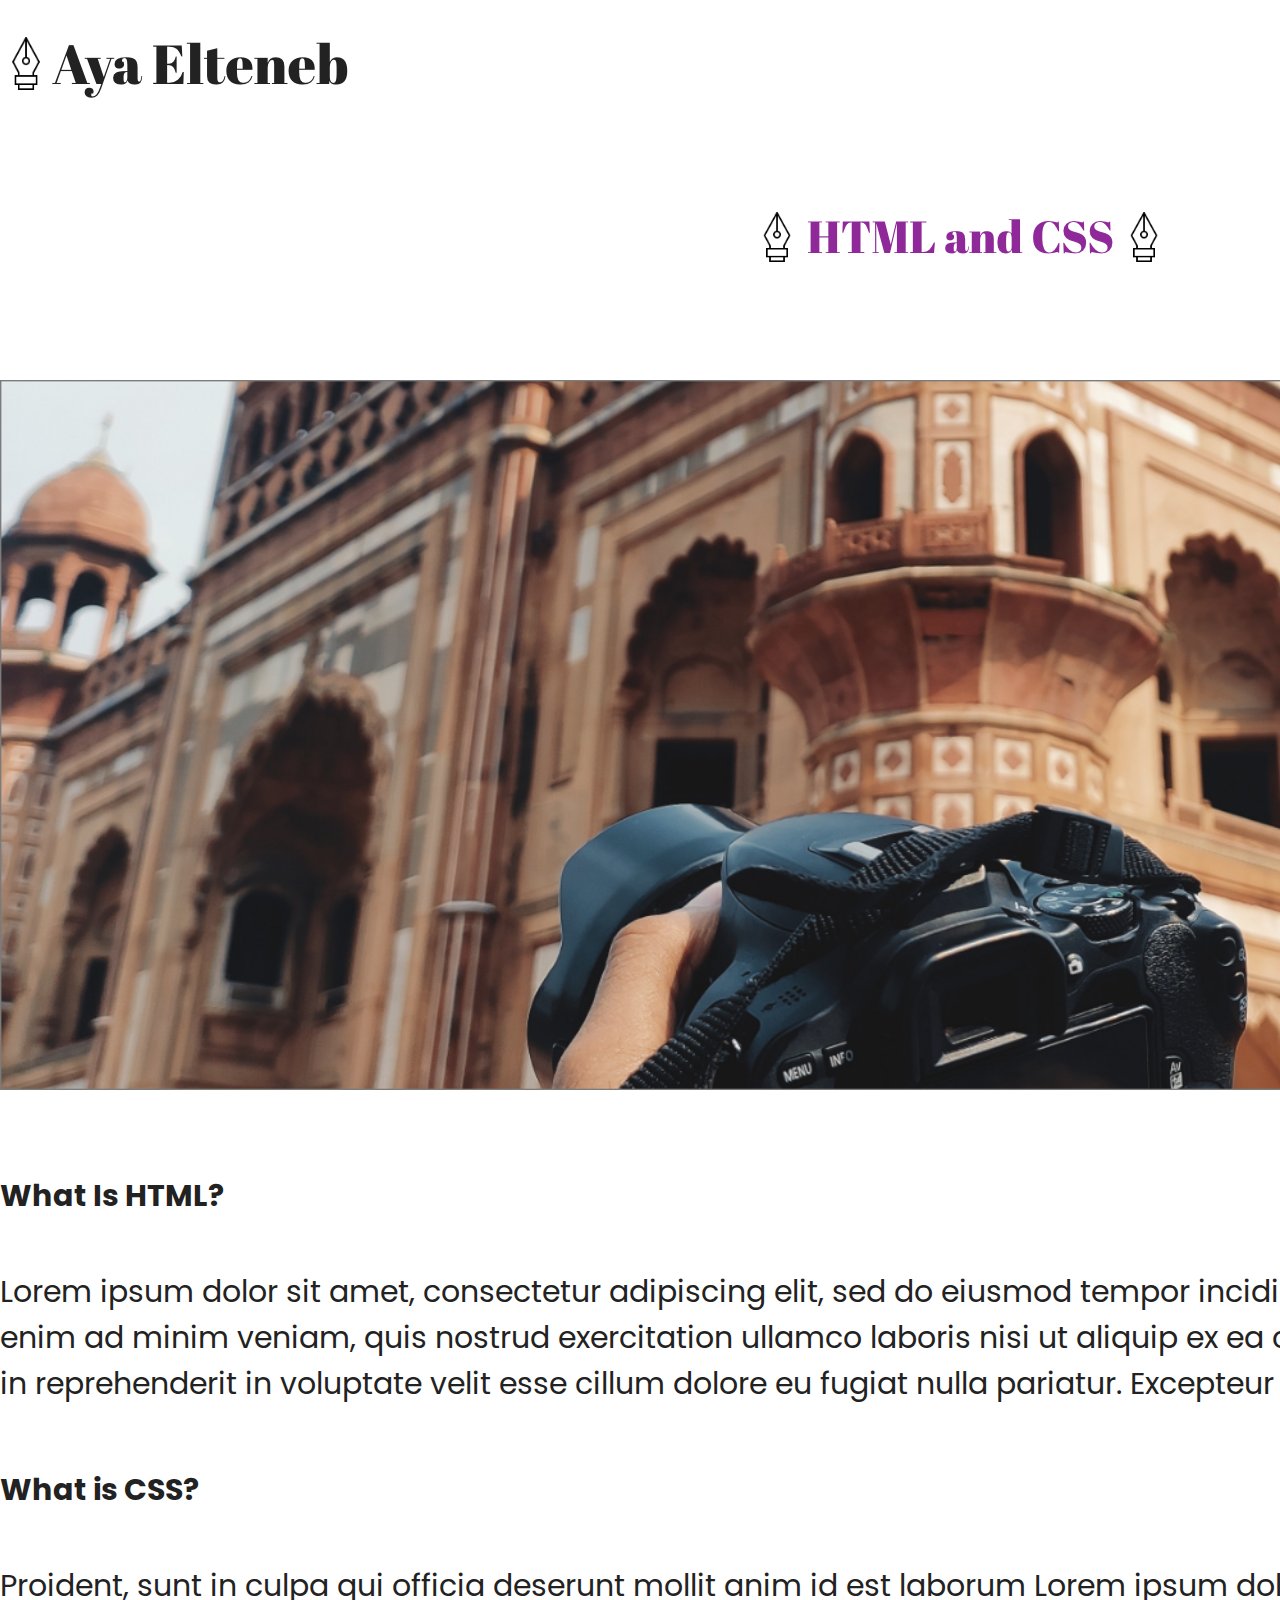
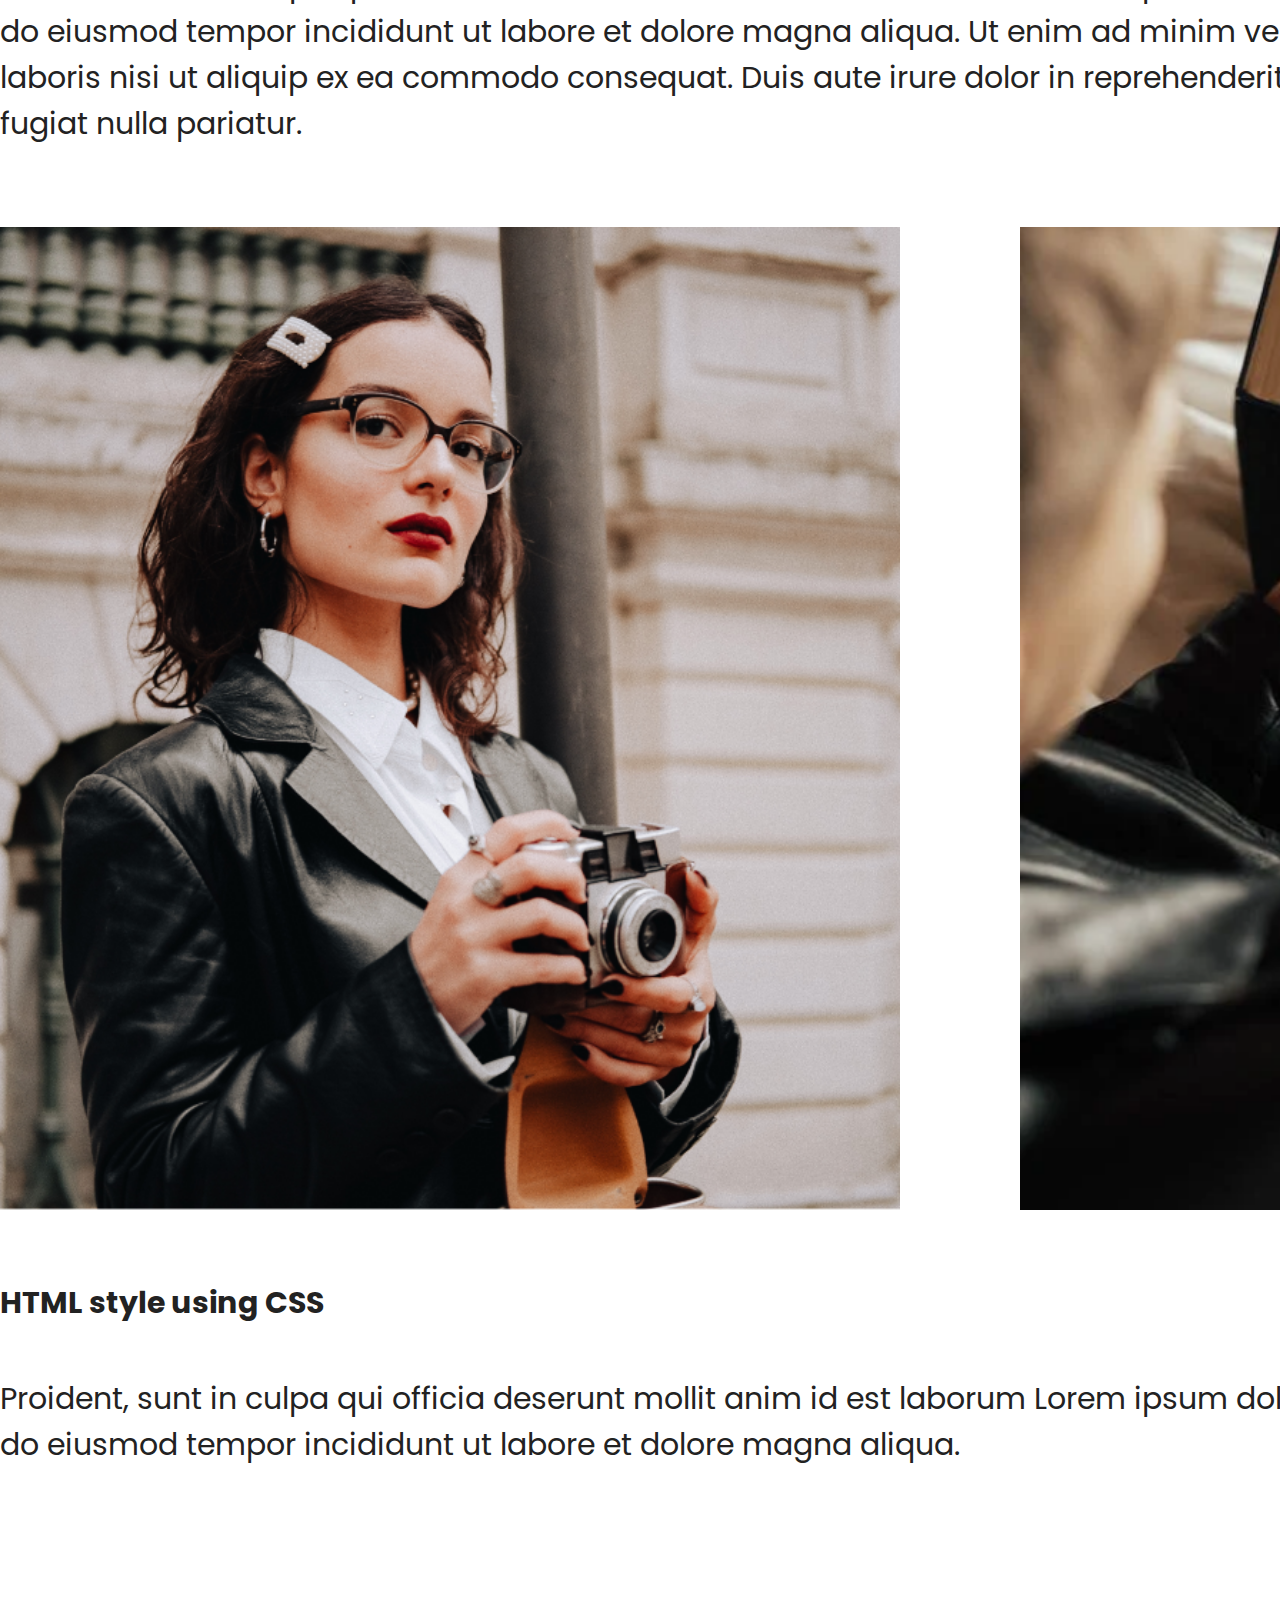
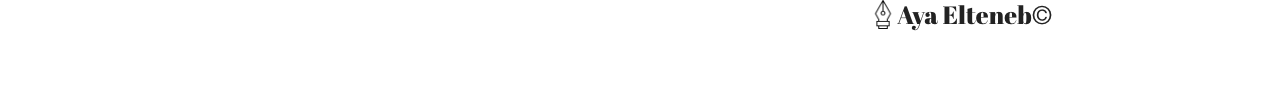
<file: htmlandcss.html>
<!DOCTYPE html>
<html lang="en">
<head>
    <meta charset="UTF-8">
    <meta http-equiv="X-UA-Compatible" content="IE=edge">
    <meta name="viewport" content="width=device-width, initial-scale=1.0">
    <title>HTML and CSS</title>
    <link rel="stylesheet" href="style.css">
</head>
<body>
    <div class="blank"></div>
    <header class="container header">
        <a href="index.html"><img src="./img/logo.png" alt="logo"></a>
        <ul class="nav">
            <li><a href="gallery.html">Gallery</a></li>
            <li><a href="blog.html">Blog</a></li>
            <li><a href="contact.html">Contact</a></li>
        </ul>
    </header>

    <div class="container main-blog-pages">
        <h1><img src="./img/htmlcss.png" alt="html&css"></h1>
        <div class="blog-paragraphs">
            <img src="./img/bigcam2.png" alt="bigcam2" width="1920px">
            <div class="paragraphs">
                <h4>What Is HTML?</h4>
                <p>Lorem ipsum dolor sit amet, consectetur adipiscing elit, sed do eiusmod tempor incididunt ut labore et dolore magna aliqua. Ut enim ad minim veniam, quis nostrud exercitation ullamco laboris nisi ut aliquip ex ea commodo consequat. Duis aute irure dolor in reprehenderit in voluptate velit esse cillum dolore eu fugiat nulla pariatur. Excepteur sint occaecat cupidatat non.</p>
            </div>
            <div class="paragraphs">
                <h4>What is CSS? </h4>
                <p>Proident, sunt in culpa qui officia deserunt mollit anim id est laborum Lorem ipsum dolor sit amet, consectetur adipiscing elit, sed do eiusmod tempor incididunt ut labore et dolore magna aliqua. Ut enim ad minim veniam, quis nostrud exercitation ullamco laboris nisi ut aliquip ex ea commodo consequat. Duis aute irure dolor in reprehenderit in voluptate velit esse cillum dolore eu fugiat nulla pariatur.</p>
            </div>
            <div class="twopics">
                <img src="./img/leather1.png" alt="paint" width="900px">
                <img src="./img/leather2.png" alt="roller" width="900px">
            </div>
            <div class="paragraphs">
                <h4>HTML style using CSS</h4>
                <p>Proident, sunt in culpa qui officia deserunt mollit anim id est laborum Lorem ipsum dolor sit amet, consectetur adipiscing elit, sed do eiusmod tempor incididunt ut labore et dolore magna aliqua. </p>
            </div>
        </div>
    </div>
    
    <footer class="container footer">
        <img src="./img/footer.png" alt="footer">
        <img src="./img/©.png" alt="cc">
    </footer>
</body>
</html>
</file>
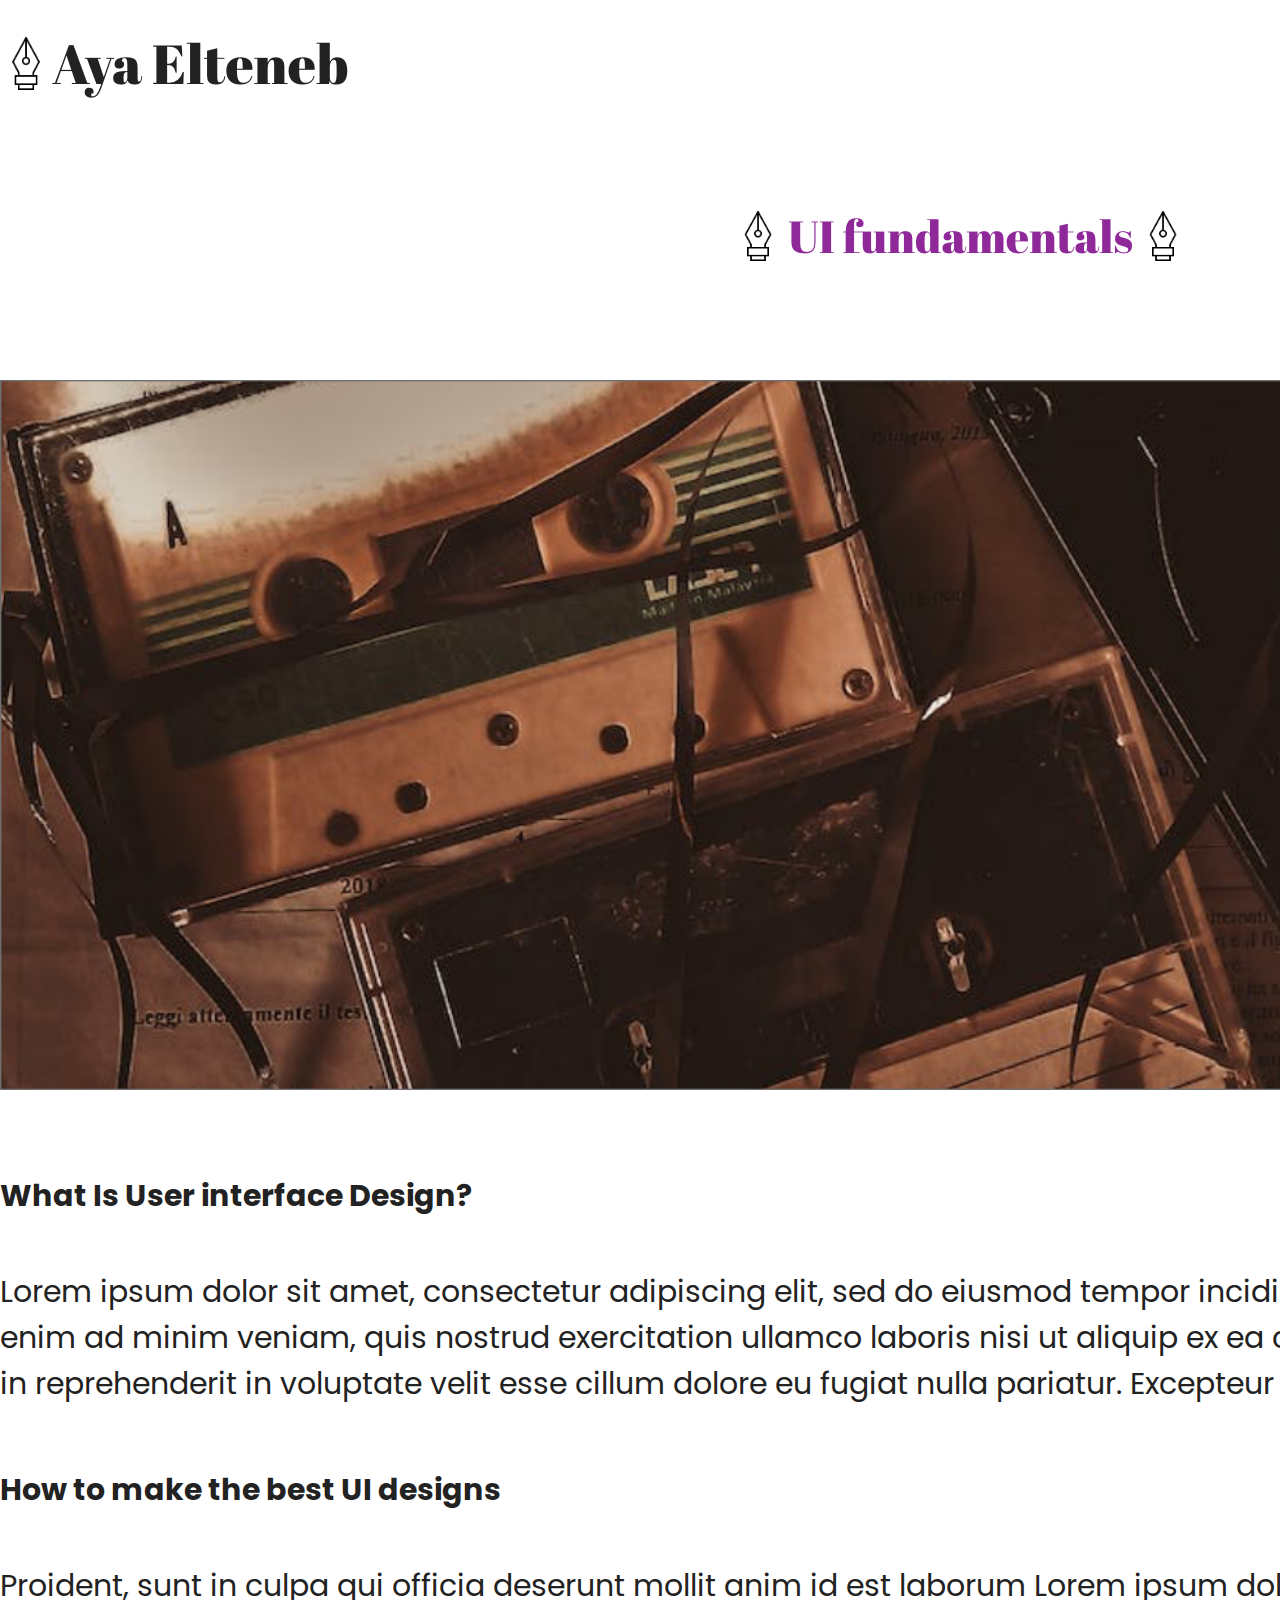
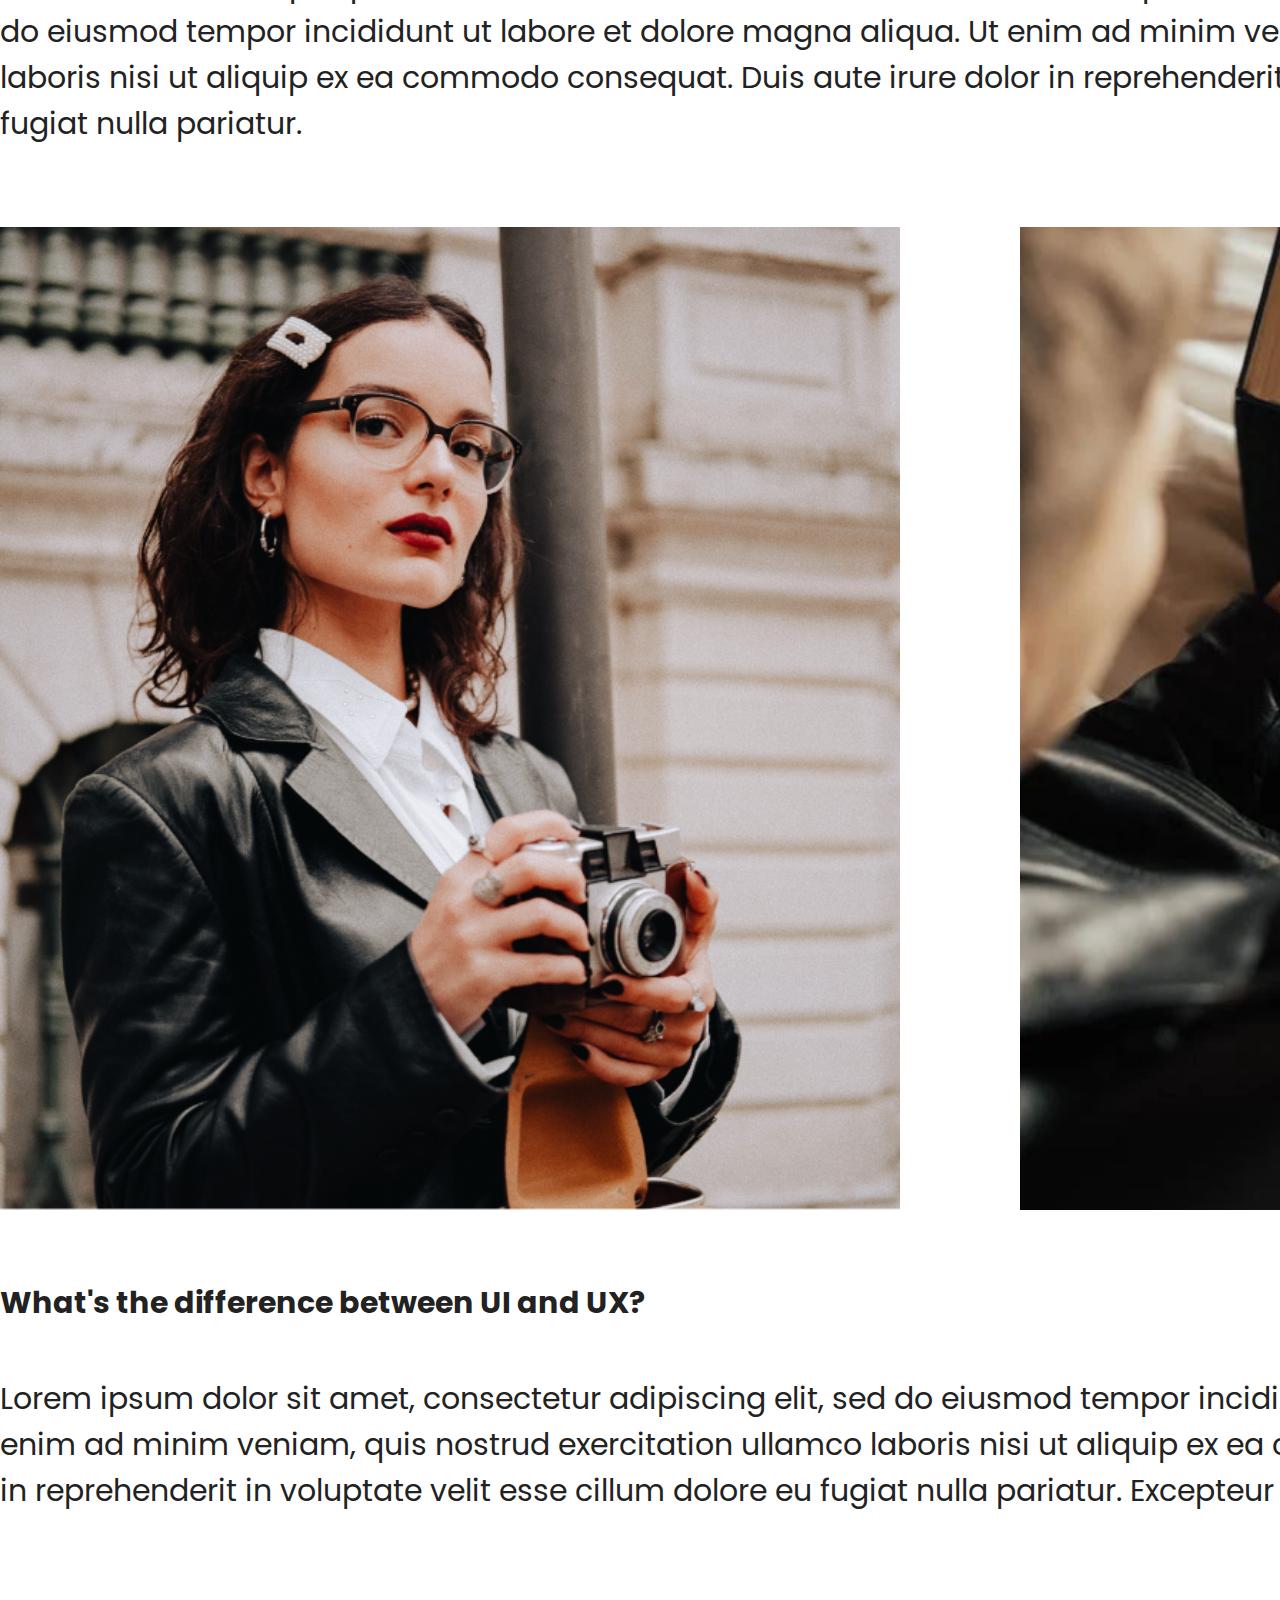
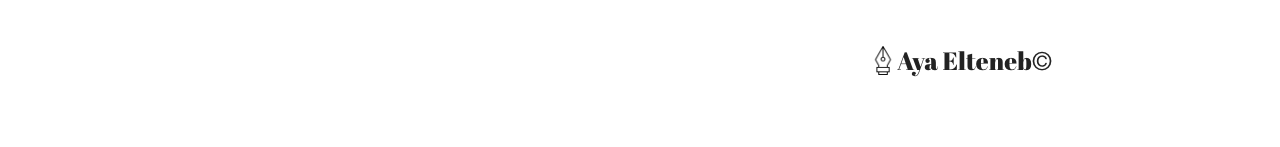
<file: ui.html>
<!DOCTYPE html>
<html lang="en">
<head>
    <meta charset="UTF-8">
    <meta http-equiv="X-UA-Compatible" content="IE=edge">
    <meta name="viewport" content="width=device-width, initial-scale=1.0">
    <title>UI fundamentals</title>
    <link rel="stylesheet" href="style.css">
</head>
<body>
    <div class="blank"></div>
    <header class="container header">
        <a href="index.html"><img src="./img/logo.png" alt="logo"></a>
        <ul class="nav">
            <li><a href="gallery.html">Gallery</a></li>
            <li><a href="blog.html">Blog</a></li>
            <li><a href="contact.html">Contact</a></li>
        </ul>
    </header>

    <div class="container main-blog-pages">
        <h1><img src="./img/ui.png" alt="ui"></h1>
        <div class="blog-paragraphs">
            <img src="./img/bigfilms.png" alt="bigfilms" width="1920px">
            <div class="paragraphs">
                <h4>What Is User interface Design?</h4>
                <p>Lorem ipsum dolor sit amet, consectetur adipiscing elit, sed do eiusmod tempor incididunt ut labore et dolore magna aliqua. Ut enim ad minim veniam, quis nostrud exercitation ullamco laboris nisi ut aliquip ex ea commodo consequat. Duis aute irure dolor in reprehenderit in voluptate velit esse cillum dolore eu fugiat nulla pariatur. Excepteur sint occaecat cupidatat non.</p>
            </div>
            <div class="paragraphs">
                <h4>How to make the best UI designs </h4>
                <p>Proident, sunt in culpa qui officia deserunt mollit anim id est laborum Lorem ipsum dolor sit amet, consectetur adipiscing elit, sed do eiusmod tempor incididunt ut labore et dolore magna aliqua. Ut enim ad minim veniam, quis nostrud exercitation ullamco laboris nisi ut aliquip ex ea commodo consequat. Duis aute irure dolor in reprehenderit in voluptate velit esse cillum dolore eu fugiat nulla pariatur.</p>
            </div>
            <div class="twopics">
                <img src="./img/leather1.png" alt="paint" width="900px">
                <img src="./img/leather2.png" alt="roller" width="900px">
            </div>
            <div class="paragraphs">
                <h4>What's the difference between UI and UX?</h4>
                <p>Lorem ipsum dolor sit amet, consectetur adipiscing elit, sed do eiusmod tempor incididunt ut labore et dolore magna aliqua. Ut enim ad minim veniam, quis nostrud exercitation ullamco laboris nisi ut aliquip ex ea commodo consequat. Duis aute irure dolor in reprehenderit in voluptate velit esse cillum dolore eu fugiat nulla pariatur. Excepteur sint occaecat cupidatat non.</p>
            </div>
        </div>
    </div>

    <footer class="container footer">
        <img src="./img/footer.png" alt="footer">
        <img src="./img/©.png" alt="cc">
    </footer>
</body>
</html>
</file>
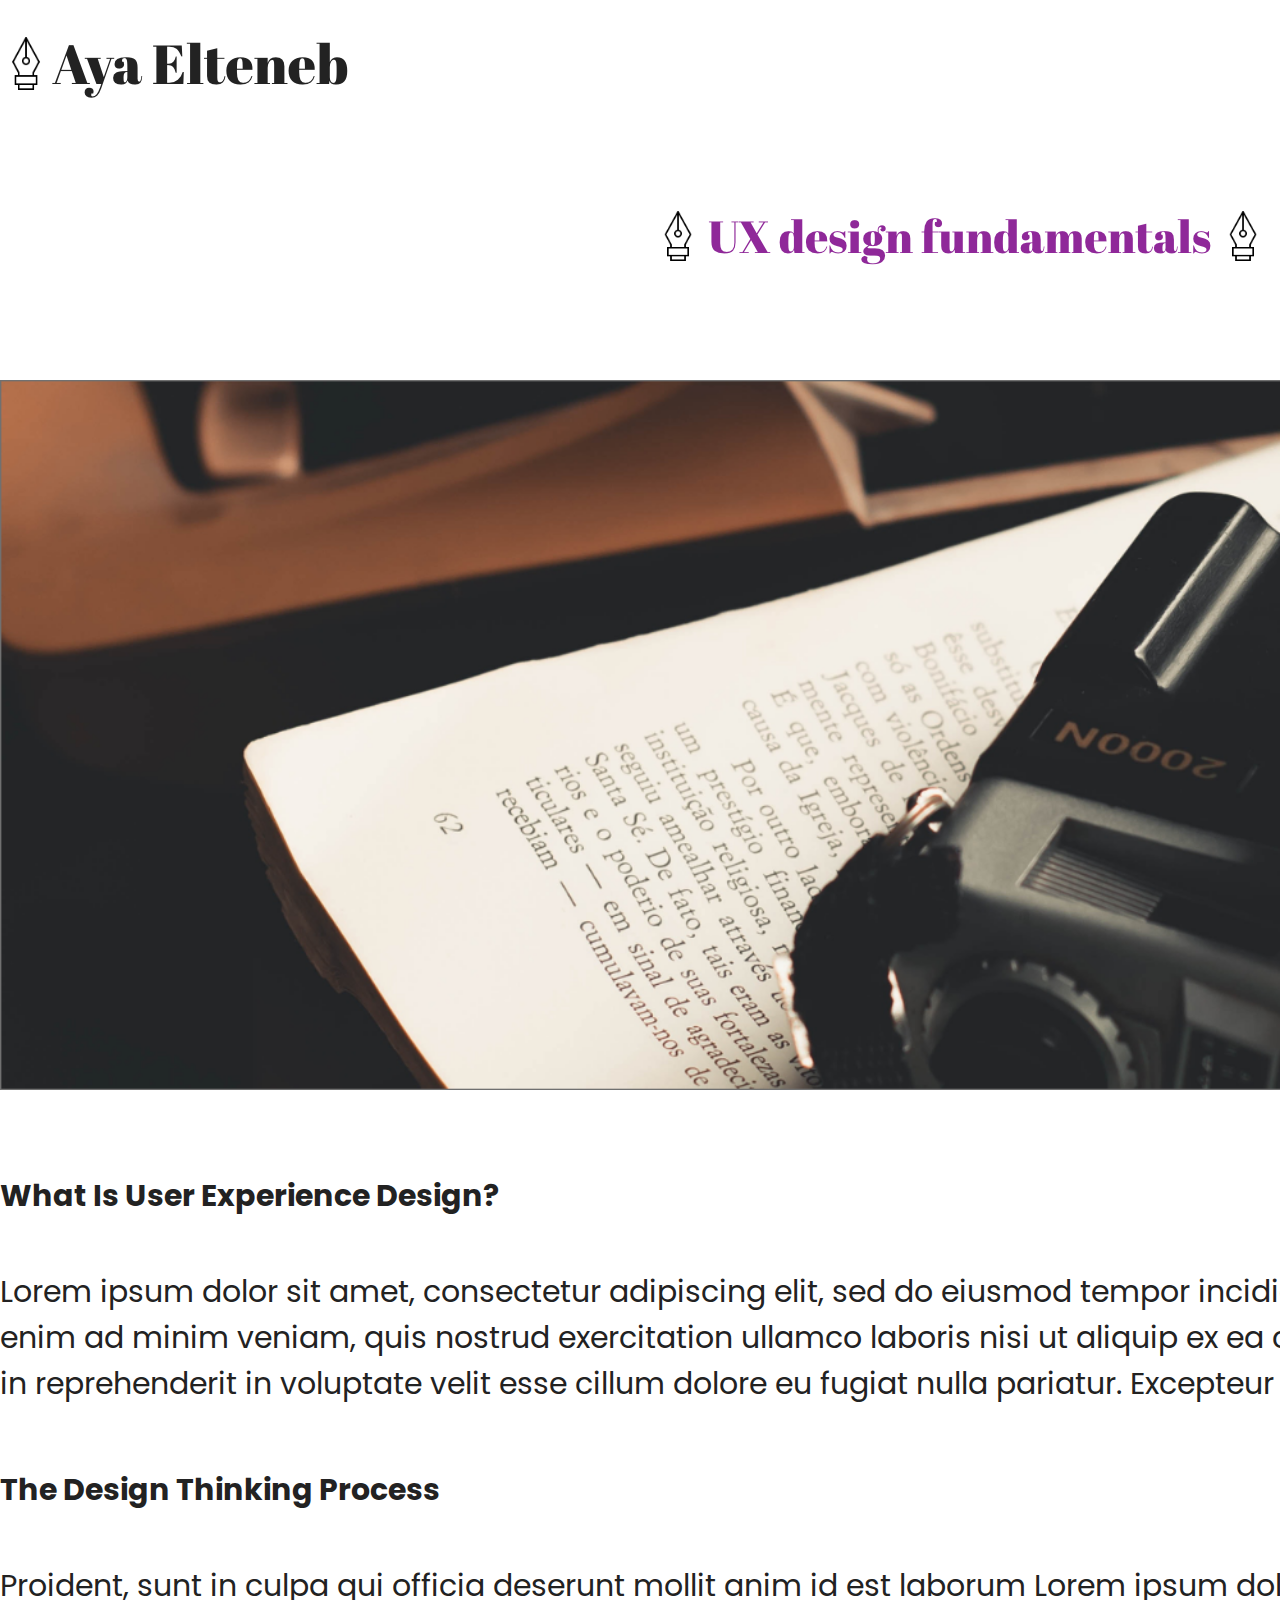
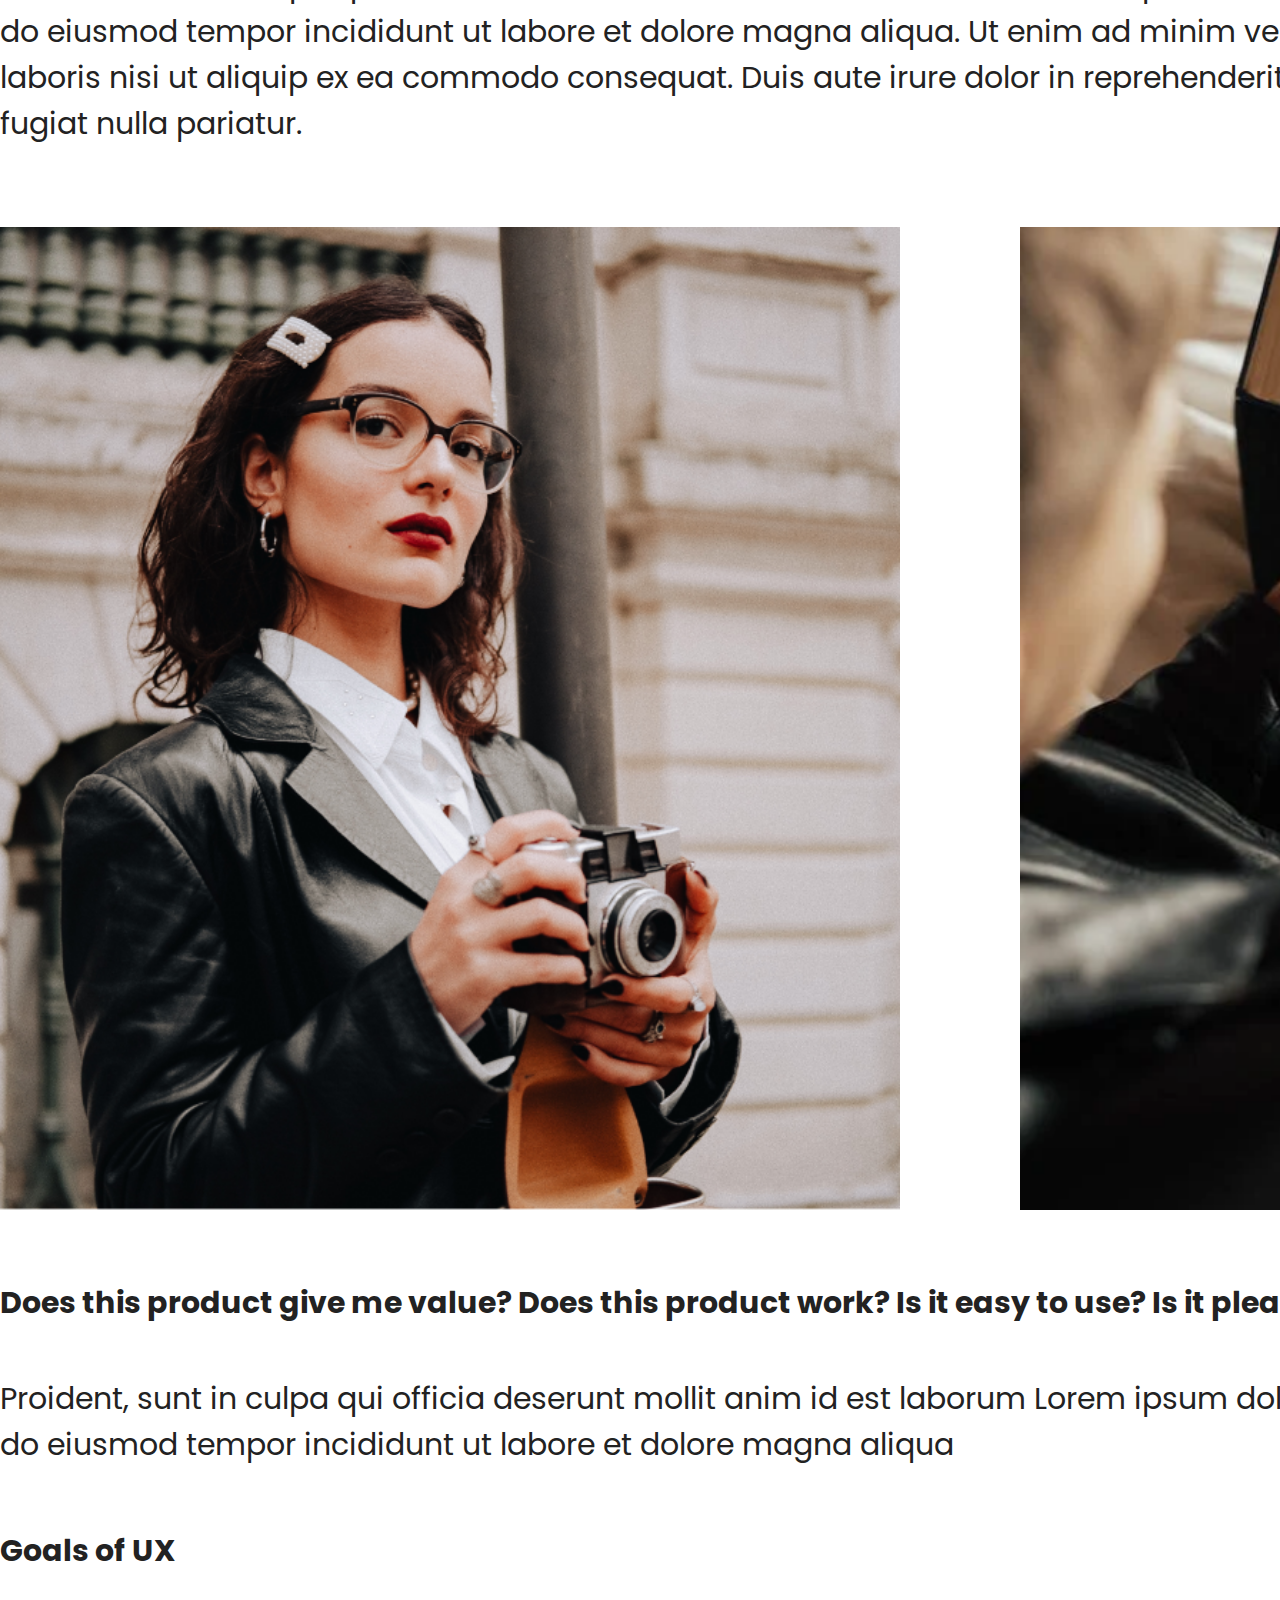
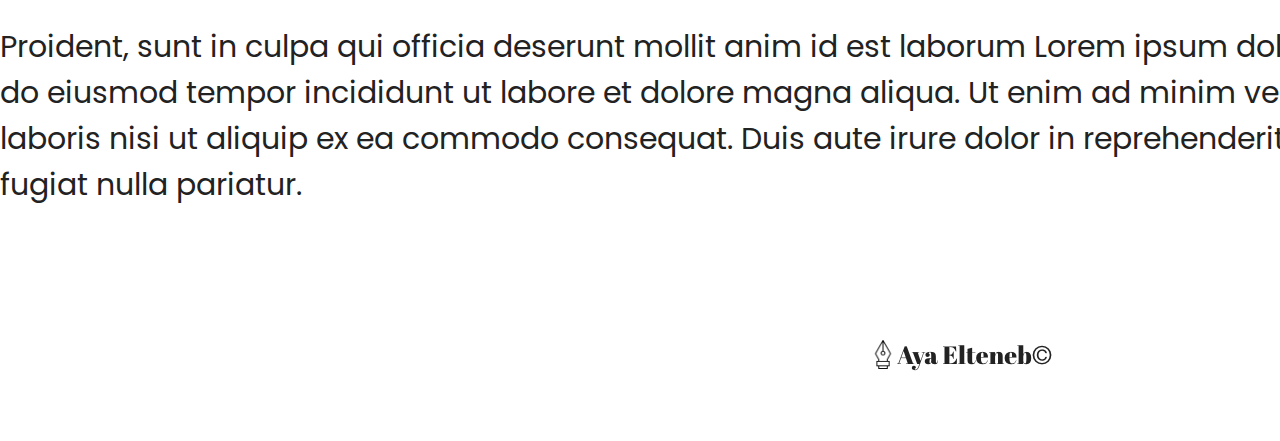
<file: ux.html>
<!DOCTYPE html>
<html lang="en">
<head>
    <meta charset="UTF-8">
    <meta http-equiv="X-UA-Compatible" content="IE=edge">
    <meta name="viewport" content="width=device-width, initial-scale=1.0">
    <title>UX design fundamentals</title>
    <link rel="stylesheet" href="style.css">
</head>
<body>
    <div class="blank"></div>
    <header class="container header">
        <a href="index.html"><img src="./img/logo.png" alt="logo"></a>
        <ul class="nav">
            <li><a href="gallery.html">Gallery</a></li>
            <li><a href="blog.html">Blog</a></li>
            <li><a href="contact.html">Contact</a></li>
        </ul>
    </header>

    <div class="container main-blog-pages">
        <h1><img src="./img/ux.png" alt="ux"></h1>
        <div class="blog-paragraphs">
            <img src="./img/bigcam.png" alt="bigcam" width="1920px">
            <div class="paragraphs">
                <h4>What Is User Experience Design?</h4>
                <p>Lorem ipsum dolor sit amet, consectetur adipiscing elit, sed do eiusmod tempor incididunt ut labore et dolore magna aliqua. Ut enim ad minim veniam, quis nostrud exercitation ullamco laboris nisi ut aliquip ex ea commodo consequat. Duis aute irure dolor in reprehenderit in voluptate velit esse cillum dolore eu fugiat nulla pariatur. Excepteur sint occaecat cupidatat non.</p>
            </div>
            <div class="paragraphs">
                <h4>The Design Thinking Process</h4>
                <p>Proident, sunt in culpa qui officia deserunt mollit anim id est laborum Lorem ipsum dolor sit amet, consectetur adipiscing elit, sed do eiusmod tempor incididunt ut labore et dolore magna aliqua. Ut enim ad minim veniam, quis nostrud exercitation ullamco laboris nisi ut aliquip ex ea commodo consequat. Duis aute irure dolor in reprehenderit in voluptate velit esse cillum dolore eu fugiat nulla pariatur.</p>
            </div>
            <div class="twopics">
                <img src="./img/leather1.png" alt="paint" width="900px">
                <img src="./img/leather2.png" alt="roller" width="900px">
            </div>
            <div class="paragraphs">
                <h4>Does this product give me value? Does this product work? Is it easy to use? Is it pleasant to use?</h4>
                <p>Proident, sunt in culpa qui officia deserunt mollit anim id est laborum Lorem ipsum dolor sit amet, consectetur adipiscing elit, sed do eiusmod tempor incididunt ut labore et dolore magna aliqua</p>
            </div>
            <div class="paragraphs">
                <h4>Goals of UX</h4>
                <p>Proident, sunt in culpa qui officia deserunt mollit anim id est laborum Lorem ipsum dolor sit amet, consectetur adipiscing elit, sed do eiusmod tempor incididunt ut labore et dolore magna aliqua. Ut enim ad minim veniam, quis nostrud exercitation ullamco laboris nisi ut aliquip ex ea commodo consequat. Duis aute irure dolor in reprehenderit in voluptate velit esse cillum dolore eu fugiat nulla pariatur.</p>
            </div>
        </div>
    </div>

    <footer class="container footer">
        <img src="./img/footer.png" alt="footer">
        <img src="./img/©.png" alt="cc">
    </footer>
</body>
</html>
</file>
<file: style.css>
@import url('https://fonts.googleapis.com/css2?family=Poppins:wght@400;600&display=swap');
@import url('https://fonts.googleapis.com/css2?family=Abril+Fatface&display=swap');

* {
    margin: 0;
    padding: 0;
    box-sizing: border-box;
}

.background {
    background-image: url(./img/background.png);
}

li {
    list-style: none;
}

a {
    text-decoration: none;
}

.container {
    width: 1920px;
    margin: 70px auto; 
     margin-top: 0; 
} 

.header {
    display: flex;
    justify-content: space-between;
    align-items: center;
    position: sticky;
    top: 0;
    height: 130px;
    text-align: center;
}

.blank{
    width: 100%;
    height: 130px;
    background-color: #FFFFFF;
    position: fixed; 
}

.nav {
    display: flex;
    width: 500px;
    justify-content: space-between;
}

.nav a {
    color: #222222;
    font-family: 'Poppins', sans-serif;
    font-weight: 400;
    font-size: 35px;
}

.nav a:hover {
    font-style: italic;
}

.main p {
    /* border: 2px solid black; */
    font-family: 'Abril Fatface', cursive;
    padding-bottom: 70px;
}

.main{
        margin-top: 60px;
        font-size: 100px;
}

.main-words {
    text-align: center;
    margin: 0 auto;
}

.main-images {
    /* border: 2px solid green;  */
    display: flex;
    justify-content: space-between;
    margin: 0 auto;
}

.footer{
    display: flex;
    justify-content: center;  
    align-items: center; 
}

.blog {
    width: 465px;
    height: 665px;
    background-image: url(./img/blog.png);
    text-align: center;
    padding-top: 260px;
}

.gallery {
    width: 465px;
    height: 665px;
    background-image: url(./img/gallery.png);
    text-align: center;
    padding-top: 260px;
}

.contact {
    width: 465px;
    height: 665px;
    background-image: url(./img/contact.png);
    text-align: center;
    padding-top: 260px;
}

.main2 {
    display: flex;
    justify-content: space-between;
}

.main2 a{
    font-size: 50px;
    justify-content: space-between;
    /* border: 2px solid green; */
    color: #FFFFFF;
    font-family: 'Abril Fatface', cursive;
}

.section {
    text-align: center;
    width: 1920px;
    background-color: #EEEEEE;
    padding: 200px; 
    font-family: 'Poppins', sans-serif;
}

.section p{
    font-size: 40px;
    font-weight: 400;
}

.author{
    font-size: 20px;
    padding-top: 25px;
}

.contact-section {
    display: flex;
    flex-direction: row;
    justify-content: space-between;  
    gap: 80px;
}

.contact-sheet{
    display: flex;
    flex: 1;
    flex-direction: column;
    /* border: 2px solid red;  */
    color: #222222;
    line-height: 80px;
    padding-top: 80px;
    padding-right: 40px;
}

.hands-img{
    display: flex;
    flex: 1;
}

.contact2 {
    display: flex;
    flex-direction: column;
    justify-content: space-between;
}

.contact-section h1{
    font-size: 70px;
    font-family:  'Abril Fatface', cursive;
    padding-bottom: 50px;
}

.contact-section p{
    font-size: 32px;
    font-family: 'Poppins', sans-serif;
}

input {
    border: 1px solid black;
    height: 100px;
    padding: 20px;
    font-size: 20px;
    background:none;
    font-size: 25px;
}

.main-gallery {
    display: flex;
    flex-direction: row;
    justify-content: space-between;
}

.main-gallery img{
    width: 620px;
}

.column{
    display: flex;
    flex-direction: column;
    gap: 30px;
}

.main-blog h1{
    text-align: center;
    font-size: 90px;
    font-family:  'Abril Fatface', cursive;
    padding-bottom: 60px;
}

.blog-boxes{
    display: flex;
    flex-direction: column;
    gap: 80px;
}

.pic {
    display: flex;
    flex-direction: row;
    background-color: #FFFFFF;
    gap: 50px;
    border: 1px solid #222222 ;
}

.pic img {
    display: flex;
    flex: 1;
}

.pic a {
    display: flex;
    flex: 1;
    align-items: center;
    font-family:   'Abril Fatface', cursive;
    font-size: 45px;
    color: #8F2899;
}

.main-blog-pages {
    font-family: 'Poppins', sans-serif;
    font-size: 30px;
    font-weight: 400;
    color: #222222; 
}

.paragraphs{
    padding-bottom: 60px;
}

.flex{
    display: flex;
    gap: 40px;
}

.flex img{
    width: 400px;
}

.paragraphs h4 {
    padding-bottom: 50px;
}

.blog-paragraphs {
    padding-top: 70px;
}

.blog-paragraphs img{
    padding-bottom: 70px;
    padding-top: 20px;
}


.main-blog-pages h1{
    text-align: center;
}

.twopics{
    display: flex;
    justify-content: space-between;
}

.send button{
    width: 200px;
    height: 60px;
    background-color:#8F2899;
    border-radius: 10px;
    border: 3px solid #8F2899;
    margin-top: 40px;
    color: #FFFFFF;
    font-family: 'Poppins', sans-serif;
    font-weight: 400;
    font-size: 32px;
}

.send button:hover{
    background-color: #FFFFFF;
    border: 3px solid #8F2899;
    color: #8F2899;
}

.popup {
    width: 550px;
    position: absolute;
    border-style: double;
    font-size: 25px;
    font-family: 'Poppins', sans-serif;
    background-color: white;
    color: #222222;
    padding: 40px;
    display: flex;
    flex-direction: column;
}

.popup p{
    padding-top: 30px;
    padding-bottom: 30px;
}

.popup button{
    color: #222222;
    border: 3px solid #222222;
    background-color: #FFFFFF;
    font-size: 25px; 
    text-align: center;
    padding: 10px;
    width: 458px;
    font-family: 'Poppins', sans-serif;
    text-transform: uppercase;
    font-weight: 600;
}
</file>
